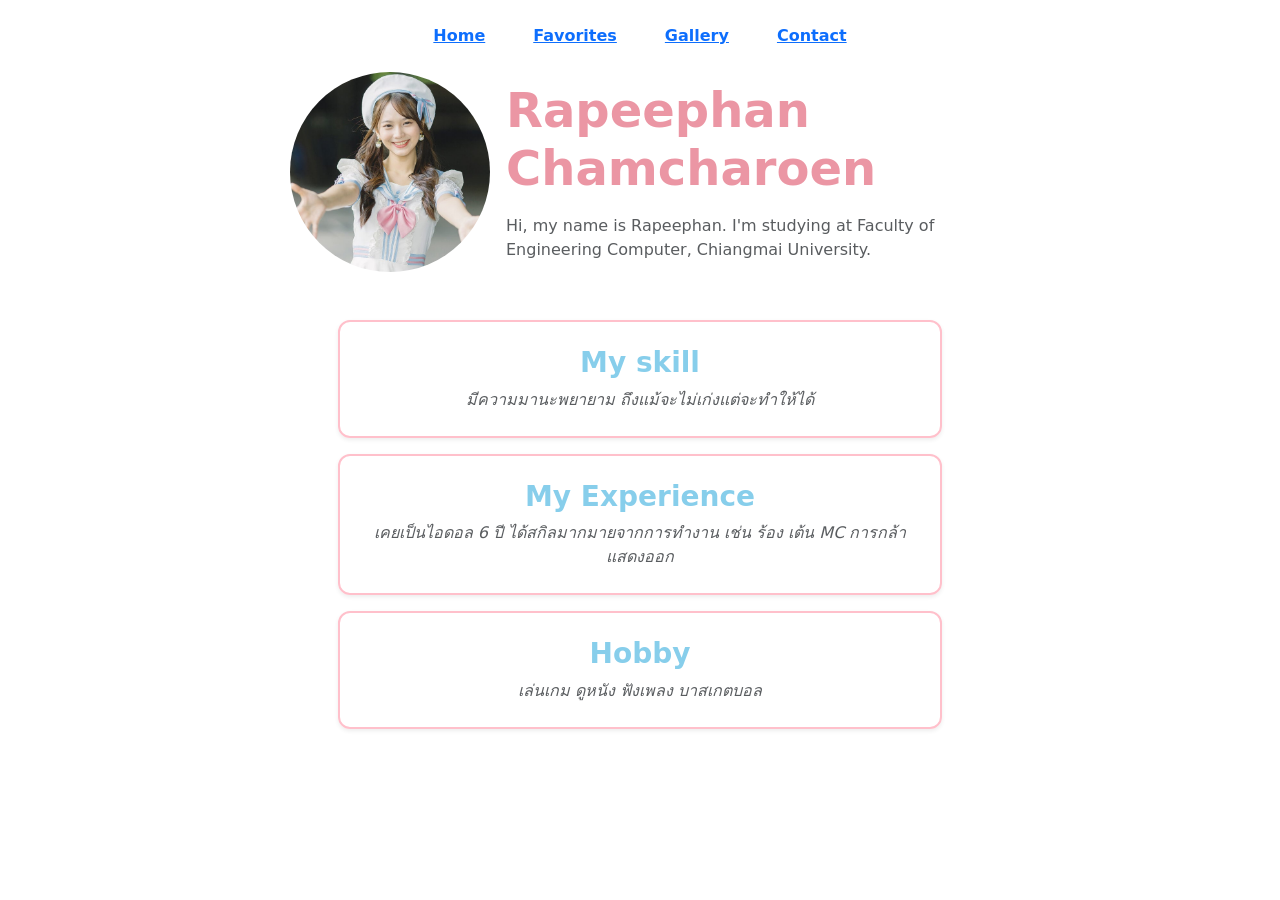
<file: index.html>
<!DOCTYPE html>
<html lang="en">
  <head>
    <meta charset="UTF-8" />
    <meta name="viewport" content="width=device-width, initial-scale=1.0" />
    <title>My Portfolio</title>
    <link rel="stylesheet" href="style.css">
    <link href="https://cdn.jsdelivr.net/npm/bootstrap@5.3.8/dist/css/bootstrap.min.css" rel="stylesheet" integrity="sha384-sRIl4kxILFvY47J16cr9ZwB07vP4J8+LH7qKQnuqkuIAvNWLzeN8tE5YBujZqJLB" crossorigin="anonymous">
    <script src="https://cdn.jsdelivr.net/npm/bootstrap@5.3.8/dist/js/bootstrap.bundle.min.js" integrity="sha384-FKyoEForCGlyvwx9Hj09JcYn3nv7wiPVlz7YYwJrWVcXK/BmnVDxM+D2scQbITxI" crossorigin="anonymous"></script>
    
  </head>
  <body>
    <div class="d-flex justify-content-center gap-5 fw-bold my-4">
      <a href="index.html">Home</a>
      <a href="favotites.html">Favorites</a>
      <a href="gallery.html">Gallery</a>
      <a href="contact.html">Contact</a>
    </div>
    
   
    <div class="d-flex justify-content-center align-items-center mx-auto gap-3" style="max-width: 700px">
      <div>
        <img src="Profile.me.jpg" class="rounded-circle" width="200" height="200" style="object-fit: cover">
      </div>

      <div class="d-none d-sm-block">
        <div class="fw-bold display-5 mb-3">Rapeephan Chamcharoen</div>
        <div class="text-muted">
          Hi, my name is Rapeephan. I'm studying at Faculty of  Engineering Computer, Chiangmai University.
        </div>
      </div>
    </div>

<div style="max-width: 700px" class="mx-auto p-5">

  <div class="border-pink-500/75 mb-3 shadow-sm my-rounded-all">
    <div class="p-4 text-center">
      <h3 class="fw-semibold">My skill</h3>
      <p class="text-muted mb-0">
        มีความมานะพยายาม ถึงแม้จะไม่เก่งแต่จะทำให้ได้
      </p>
    </div>
  </div>

  <div class="border-pink-500/75 mb-3 shadow-sm my-rounded-all">
    <div class="p-4 text-center">
      <h3 class="fw-semibold">My Experience</h3>
      <p class="text-muted mb-0">
        เคยเป็นไอดอล 6 ปี ได้สกิลมากมายจากการทำงาน เช่น ร้อง เต้น MC การกล้าแสดงออก
      </p>
    </div>
  </div>

  <div class="border-pink-500/75 shadow-sm my-rounded-all">
    <div class="p-4 text-center">
      <h3 class="fw-semibold">Hobby</h3>
      <p class="text-muted mb-0">
        เล่นเกม ดูหนัง ฟังเพลง บาสเกตบอล
      </p>
    </div>
  </div>

</div>
  </body>
</html>
</file>
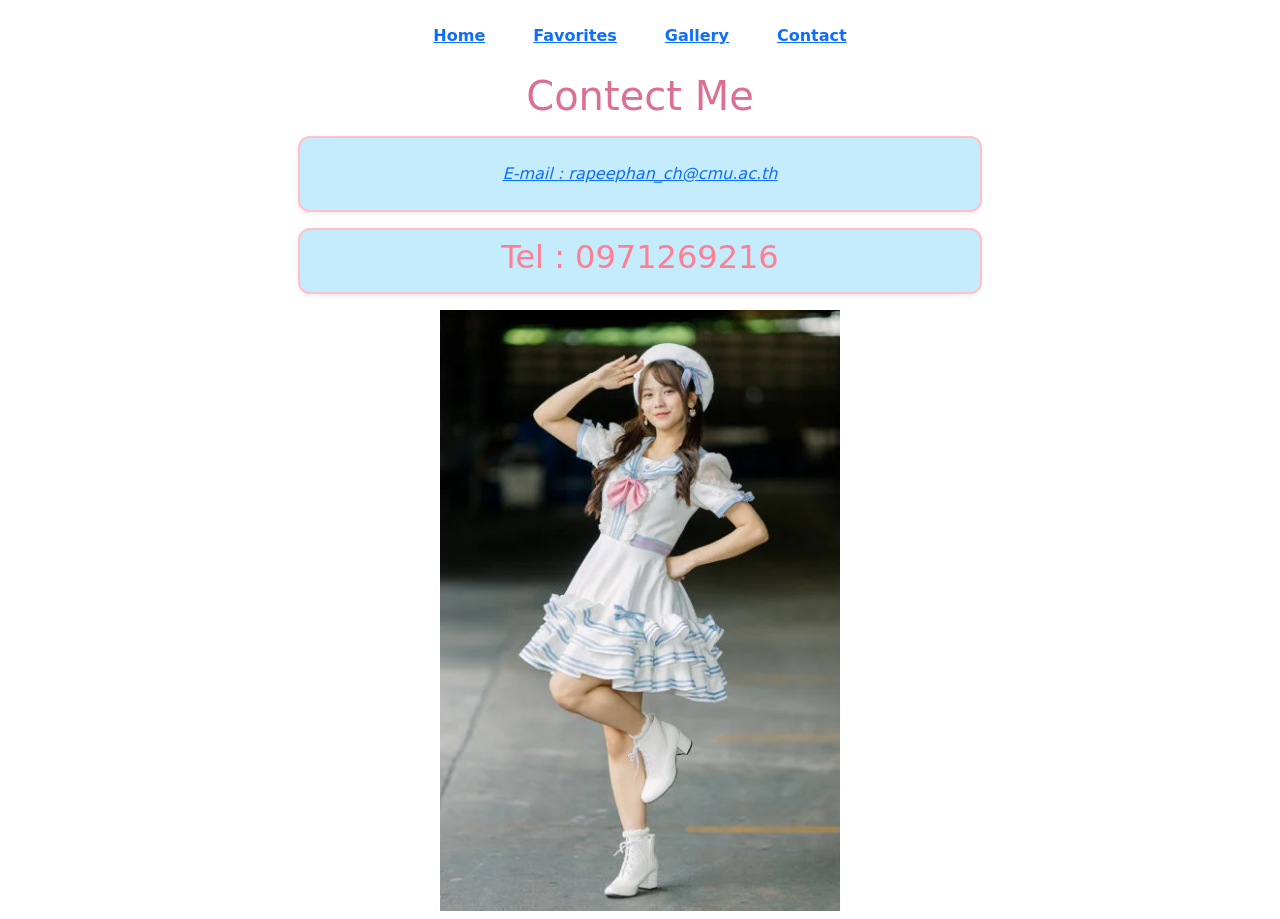
<file: Contact.html>
<!DOCTYPE html>
<html lang="en">
  <head>
    <meta charset="UTF-8" />
    <meta name="viewport" content="width=device-width, initial-scale=1.0" />
    <title>contact</title>
    <link rel="stylesheet" href="style.css">
    <link href="https://cdn.jsdelivr.net/npm/bootstrap@5.3.8/dist/css/bootstrap.min.css" rel="stylesheet" integrity="sha384-sRIl4kxILFvY47J16cr9ZwB07vP4J8+LH7qKQnuqkuIAvNWLzeN8tE5YBujZqJLB" crossorigin="anonymous">
    <script src="https://cdn.jsdelivr.net/npm/bootstrap@5.3.8/dist/js/bootstrap.bundle.min.js" integrity="sha384-FKyoEForCGlyvwx9Hj09JcYn3nv7wiPVlz7YYwJrWVcXK/BmnVDxM+D2scQbITxI" crossorigin="anonymous"></script>
  </head>
  <body>

  <div class="d-flex justify-content-center gap-5 fw-bold my-4">
      <a href="index.html">Home</a>
      <a href="favotites.html">Favorites</a>
      <a href="gallery.html">Gallery</a>
      <a href="contact.html">Contact</a>
  </div>

  <h1 class="text-center fs-1" style="color: palevioletred;">Contect Me</h1>
   
  <div style="max-width: 700px" class="mx-auto p-2">

  <div class="border-pink-500/75 mb-3 shadow-sm my-rounded-all bg-border">
    <div class="p-4 text-center">
      <p class="text-muted mb-0">
        <a href="mailto:rapeephan_ch@cmu.ac.th">E-mail : rapeephan_ch@cmu.ac.th<br></a>
       </div>
  

  </div>
   <div class="border-pink-500/75 mb-3 shadow-sm my-rounded-all bg-border">
       <div class="p-2 text-center">
      <h2 style="color: rgb(255, 126, 147);">Tel : 0971269216 </h>
    </div>
  </div>


    <img src="contactpic.webp"width="400" style="margin-left: auto; display: block; margin-right: auto"alt="">
</file>
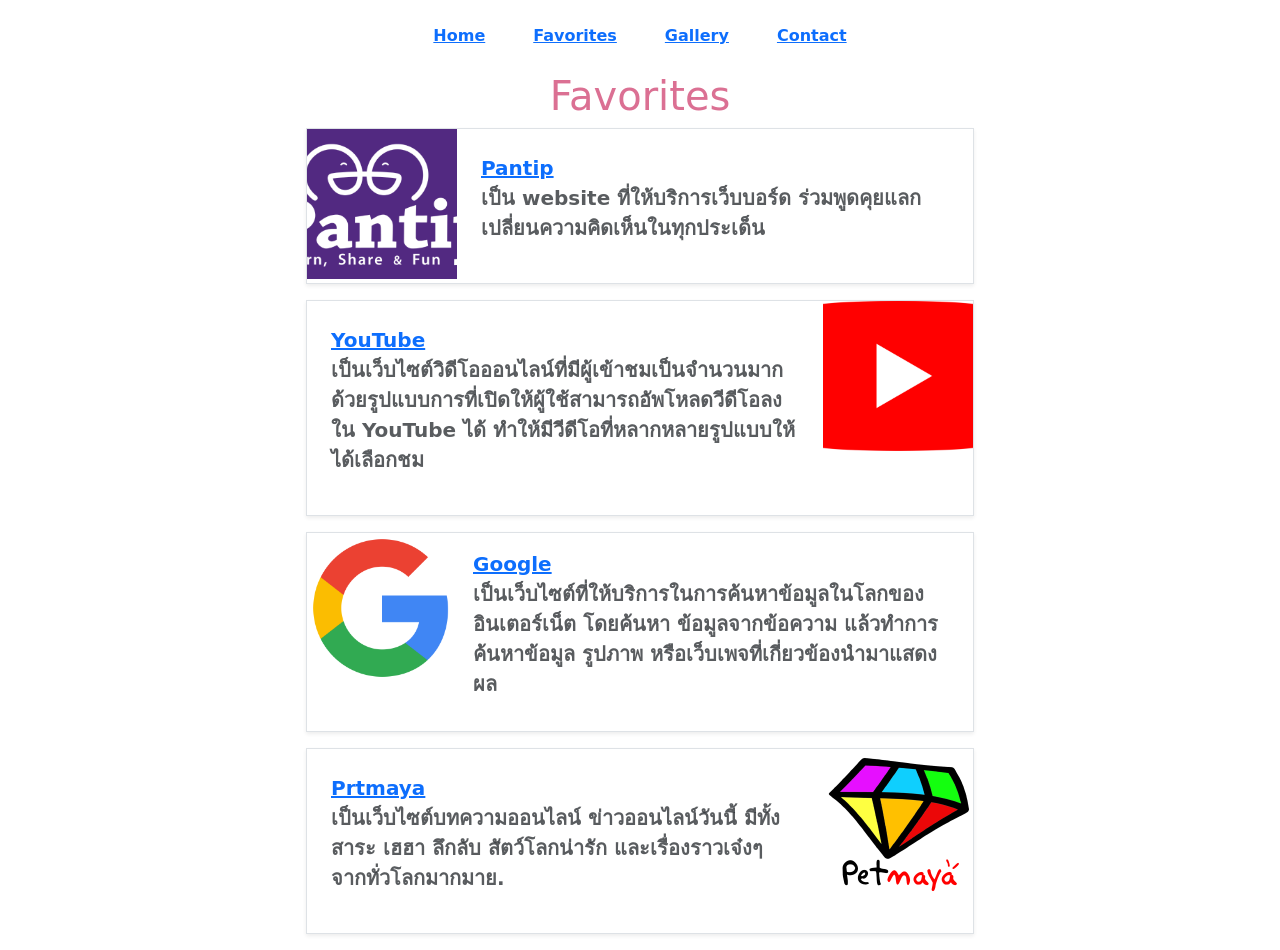
<file: favotites.html>
<!DOCTYPE html>
<html lang="en">
<head>
    <meta charset="UTF-8">
    <meta name="viewport" content="width=device-width, initial-scale=1.0">
    <title>favotites</title>
    <link href="https://cdn.jsdelivr.net/npm/bootstrap@5.3.8/dist/css/bootstrap.min.css" rel="stylesheet" integrity="sha384-sRIl4kxILFvY47J16cr9ZwB07vP4J8+LH7qKQnuqkuIAvNWLzeN8tE5YBujZqJLB" crossorigin="anonymous">
    <script src="https://cdn.jsdelivr.net/npm/bootstrap@5.3.8/dist/js/bootstrap.bundle.min.js" integrity="sha384-FKyoEForCGlyvwx9Hj09JcYn3nv7wiPVlz7YYwJrWVcXK/BmnVDxM+D2scQbITxI" crossorigin="anonymous"></script>
</head>
<body>
      <div class="d-flex justify-content-center gap-5 fw-bold my-4">
      <a href="index.html">Home</a>
      <a href="favotites.html">Favorites</a>
      <a href="gallery.html">Gallery</a>
      <a href="contact.html">Contact</a>
    </div>

    <h1 class="text-center fs-1" style="color: palevioletred;">Favorites</h1>
    

    <div style="max-width: 700px" class="mx-auto px-3">
      <div class="d-flex border mb-3 shadow-sm my-rounded-all">
        <div class="my-rounded-left">
          <img src="pantip.png" width="150px" height="150px" style="object-fit: cover" class="my-rounded-left d-none d-sm-block">
        </div>
        <div class="p-4 fw-semibold fs-5">
        <a href="https://pantip.com">Pantip</a>
          <p class="text-muted">
            เป็น website ที่ให้บริการเว็บบอร์ด ร่วมพูดคุยแลกเปลี่ยนความคิดเห็นในทุกประเด็น
          </p>
        </div>
      </div>

      <div class="d-flex border mb-3 shadow-sm my-rounded-all">
        <div class="p-4 fw-semibold fs-5">
          <a href="https://www.youtube.com">YouTube</a>
          <p class="text-muted">
            เป็นเว็บไซต์วิดีโอออนไลน์ที่มีผู้เข้าชมเป็นจำนวนมากด้วยรูปแบบการที่เปิดให้ผู้ใช้สามารถอัพโหลดวีดีโอลงใน YouTube ได้ ทำให้มีวีดีโอที่หลากหลายรูปแบบให้ได้เลือกชม
          </p>
        </div>
        <div class="my-rounded-right">
          <img src="YouTube.png" width="150px" height="150px" style="object-fit: cover" class="my-rounded-right d-none d-sm-block">
        </div>
      </div>

      <div class="d-flex border mb-3 shadow-sm my-rounded-all">
        <div class="my-rounded-left">
          <img src="Google.png" width="150px" height="150px" style="object-fit: cover" class="my-rounded-left d-none d-sm-block">
        </div>
        <div class="p-3 fw-semibold fs-5">
        <a href="https://www.google.com/?client=safari">Google</a>
          <p class="text-muted">
            เป็นเว็บไซต์ที่ให้บริการในการค้นหาข้อมูลในโลกของอินเตอร์เน็ต โดยค้นหา
ข้อมูลจากข้อความ แล้วทําการค้นหาข้อมูล รูปภาพ หรือเว็บเพจที่เกี่ยวข้องนํามาแสดงผล
          </p>
        </div>
        </div>

    <div class="d-flex border mb-3 shadow-sm my-rounded-all">

        <div class="p-4 fw-semibold fs-5">
         <a href="https://petmaya.com">Prtmaya</a>
          <p class="text-muted">
            เป็นเว็บไซต์บทความออนไลน์ ข่าวออนไลน์วันนี้ มีทั้งสาระ เฮฮา ลึกลับ สัตว์โลกน่ารัก และเรื่องราวเจ๋งๆ จากทั่วโลกมากมาย.
          </p>
        </div>
        <div class="my-rounded-right">
          <img src="pecthmaya.jpg" width="150px" height="150px" style="object-fit: cover" class="my-rounded-right d-none d-sm-block">
        </div>
      </div>


</body>
</html>
</file>
<file: style.css>
.center-header{
color: rgb(255, 151, 168);
text-align: center;
font-style: italic;
    width: 500px;
    margin-left: auto;
    margin-right: auto;
    padding: 1rem;
    margin-bottom: 10px;
}
.myskill,p{
    color: skyblue;
    text-align: center;
    font-style: oblique ;
}
.skill-container{
    border: solid pink;
    width: 500px;
    margin-left: auto;
    margin-right: auto;
    padding: 1rem;
    margin-bottom: 10px;
}
.display-5{
    color: rgb(235, 150, 164);
}
.fw-semibold{
    color: skyblue;
}

.my-rounded-all{
    border: 2px solid pink;
    border-radius: 12px;
}

.my-rounded-all:hover{
    border-color: palevioletred;
    box-shadow: 0 0 15px rgba(143,211,244,.4);
}
.card-text{
    color: gray;
}

.bg-border{
    color: palevioletred;
    background-color: rgb(196, 236, 252);
}
</file>
